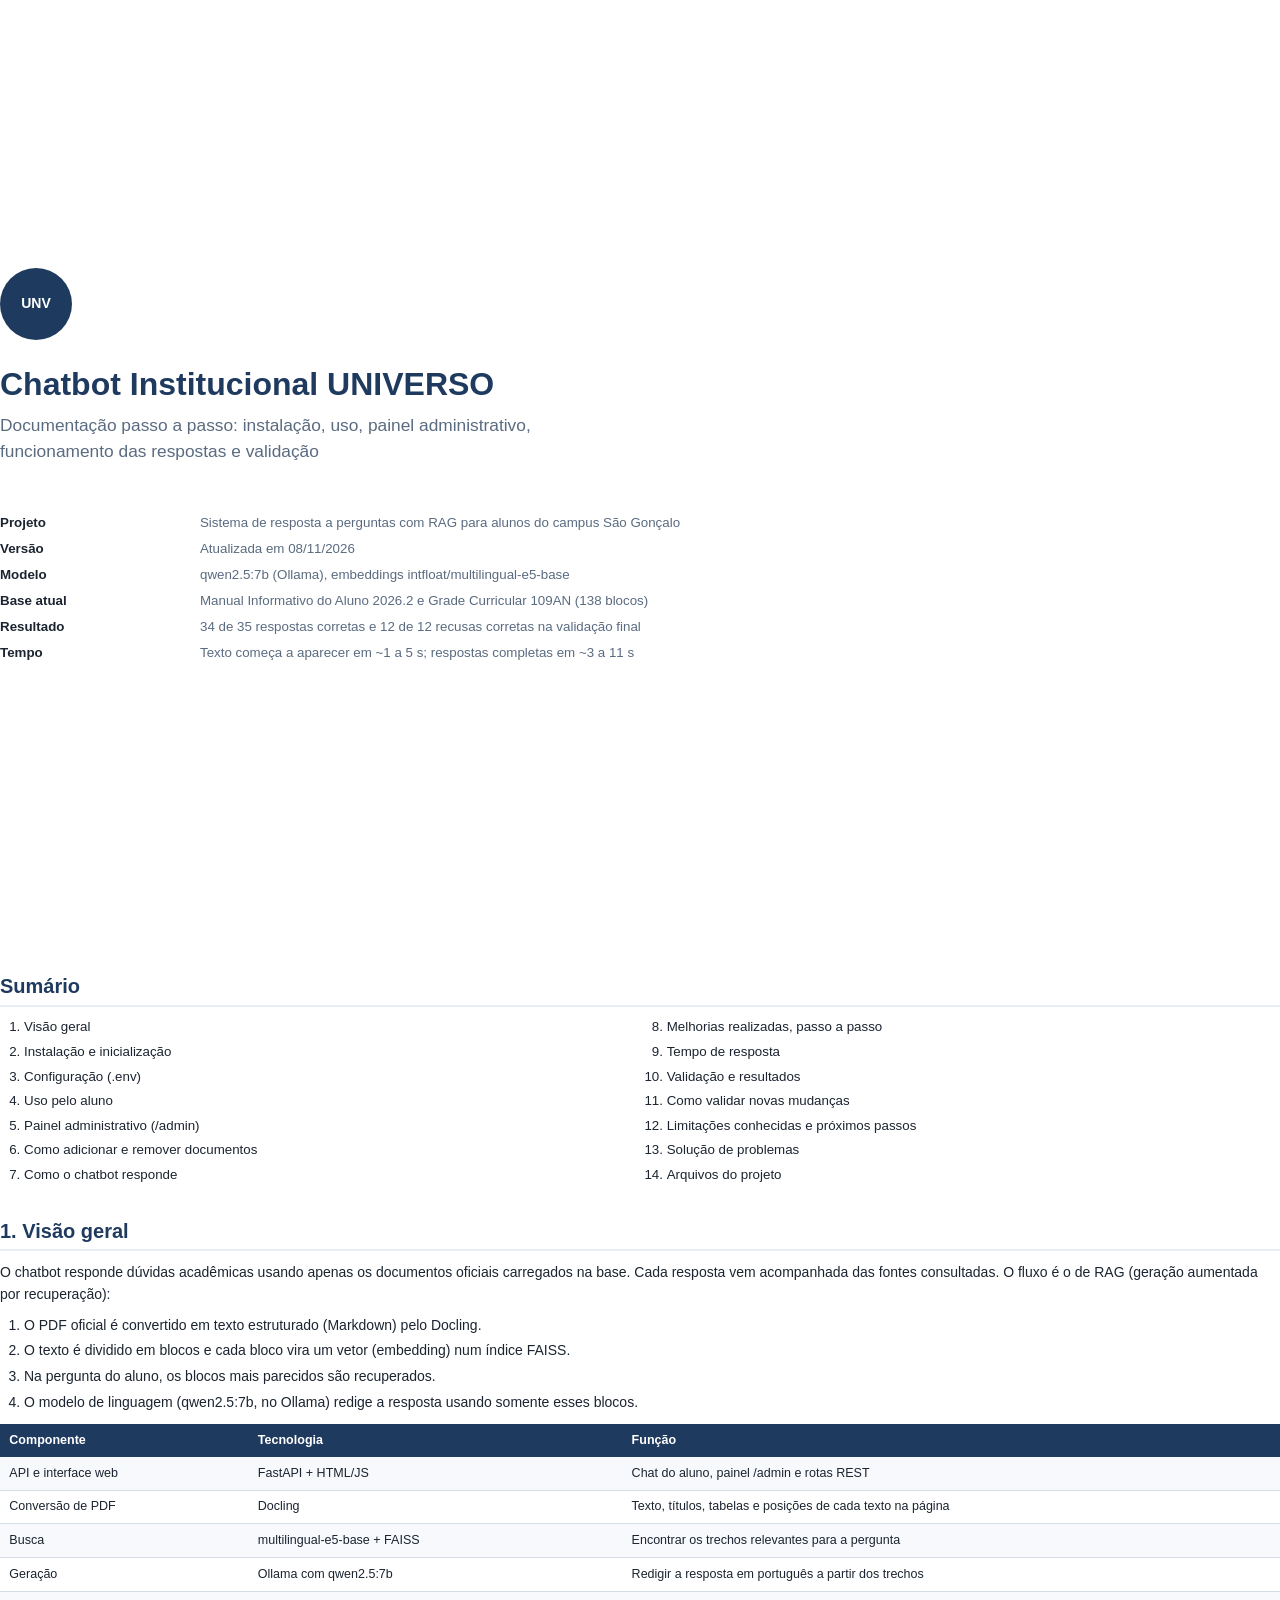
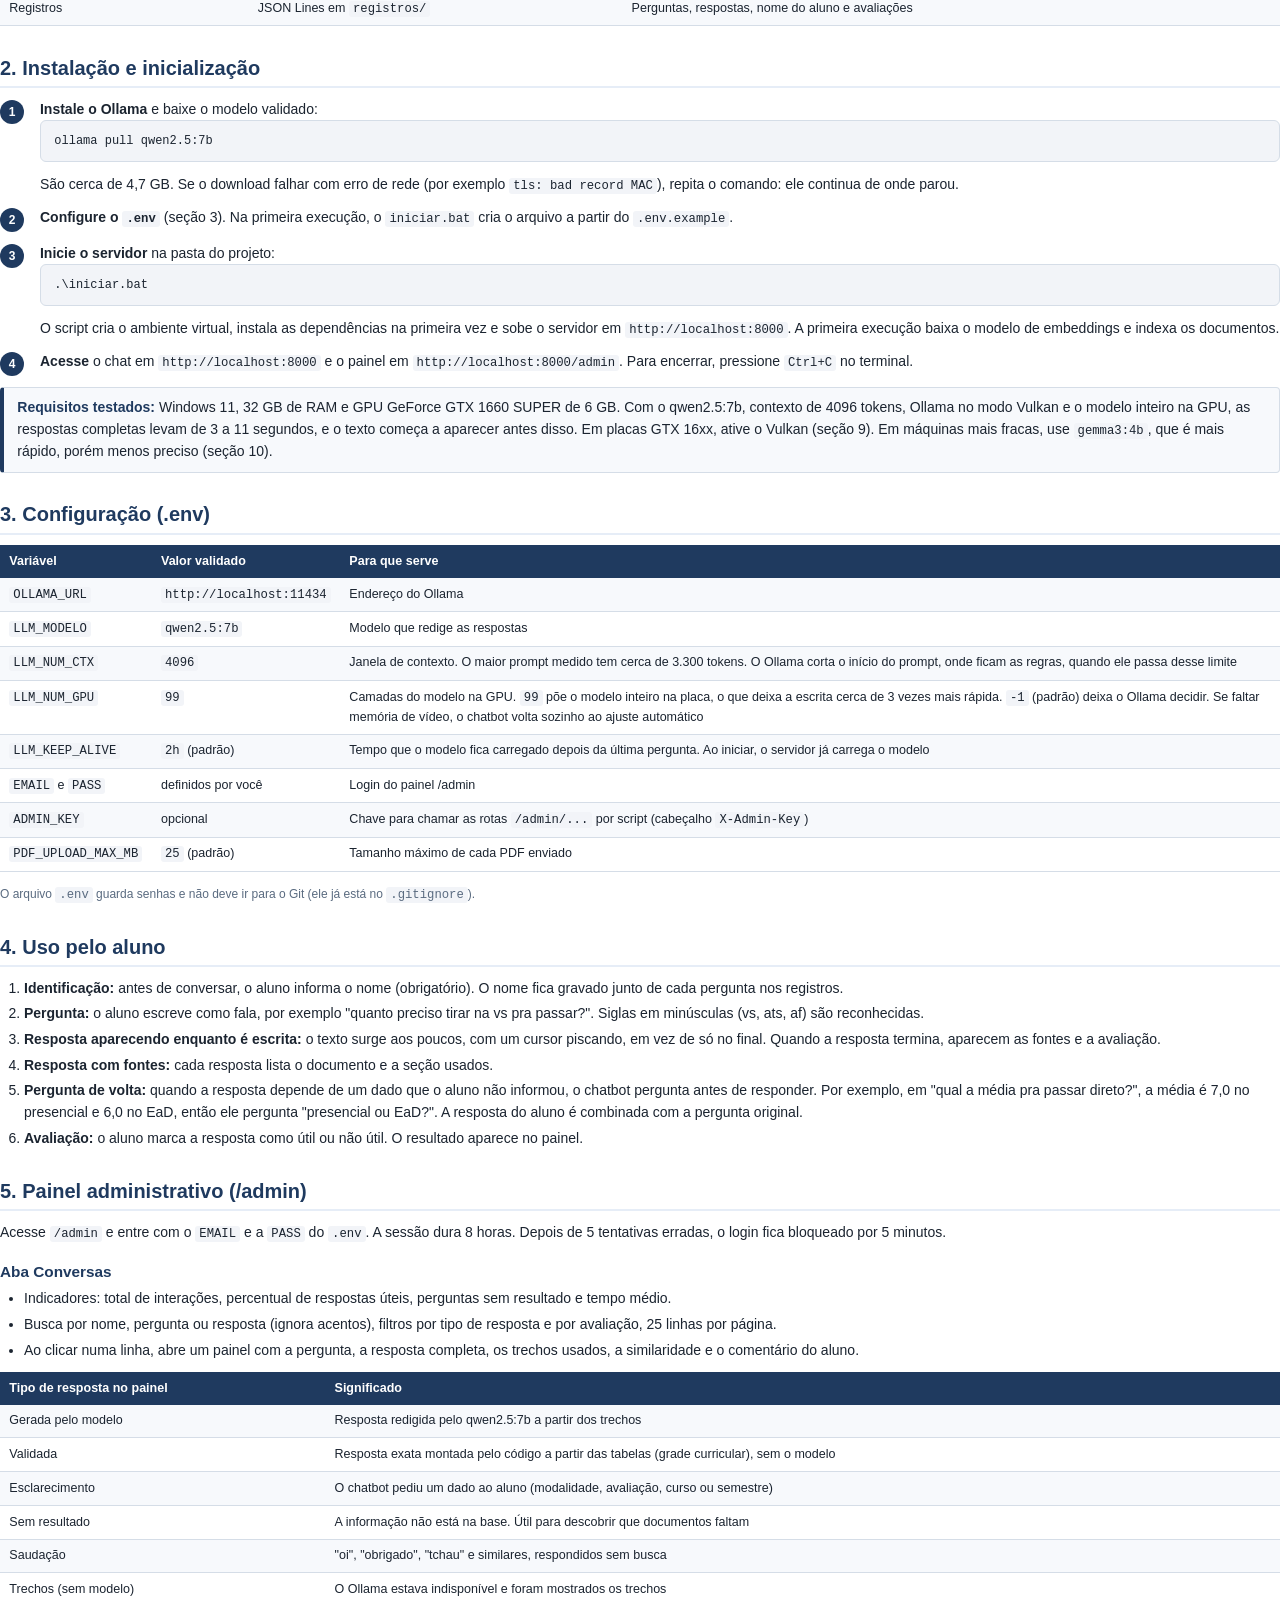
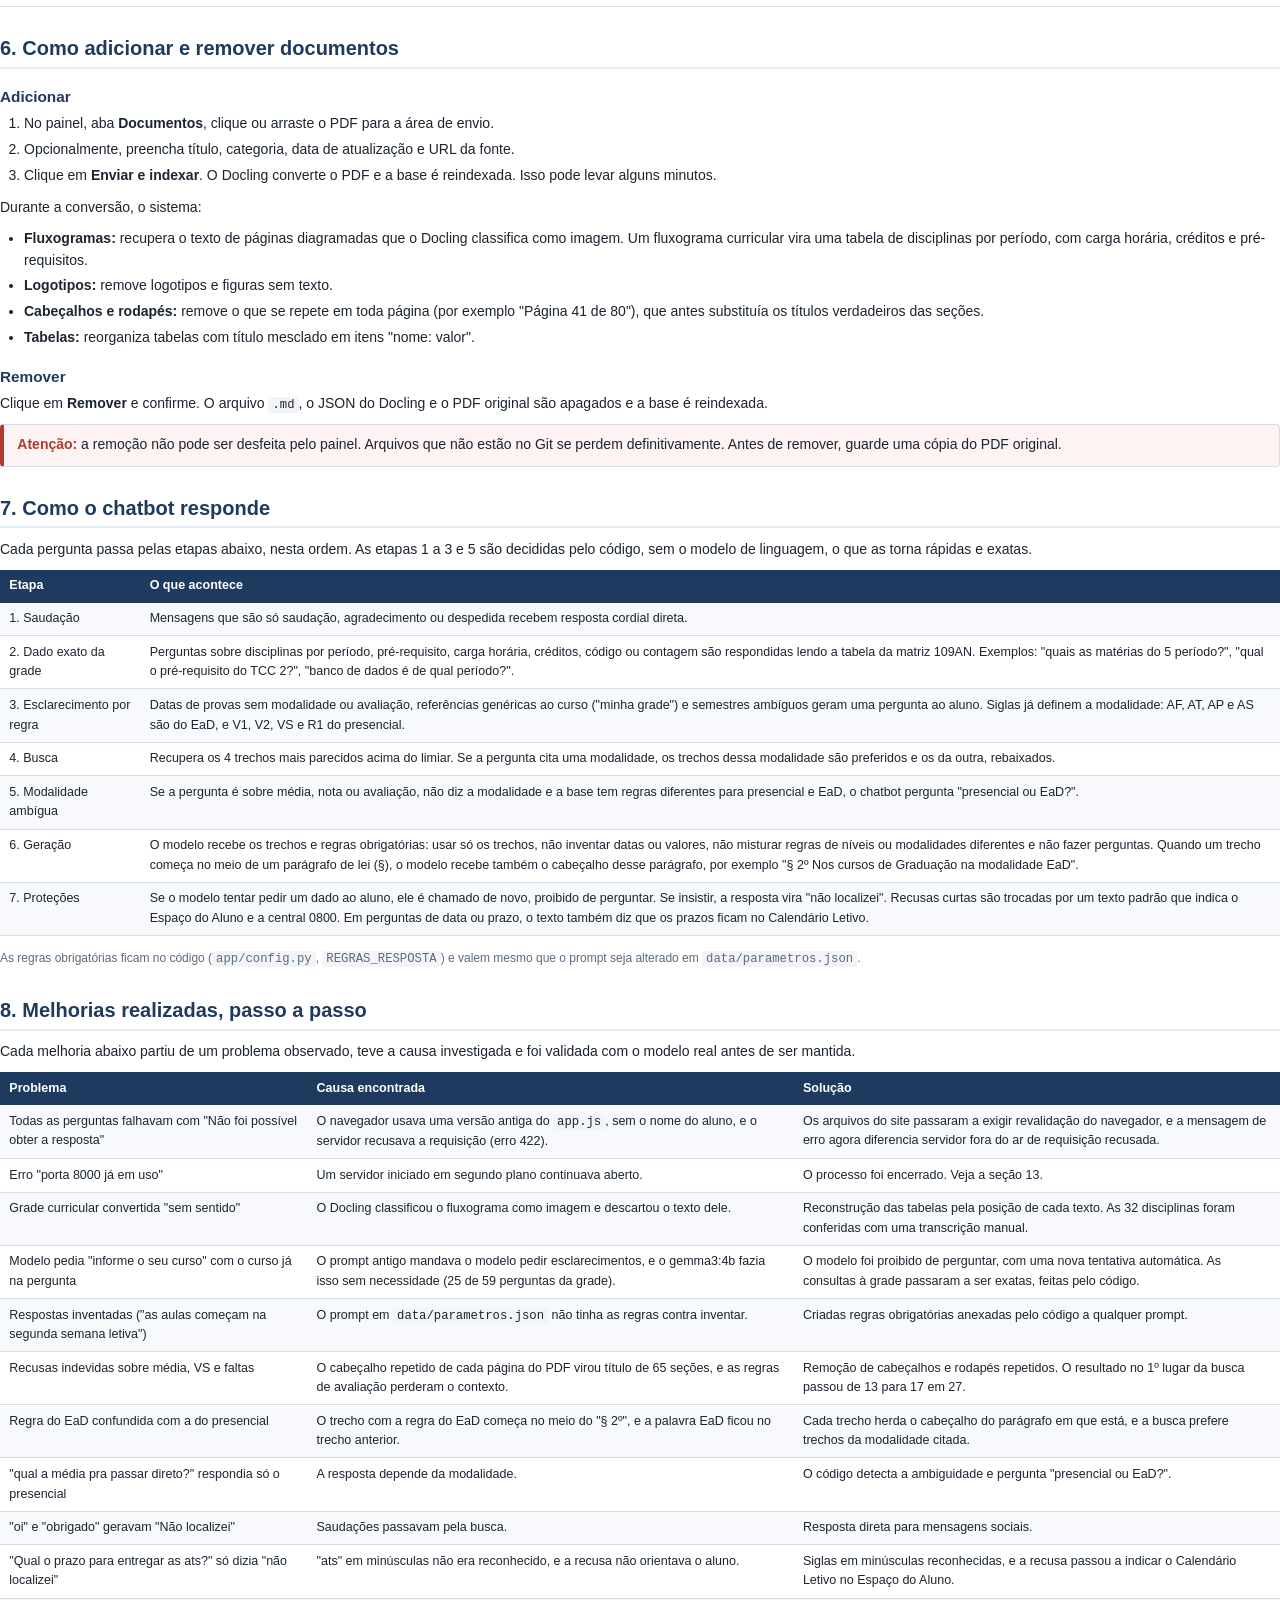
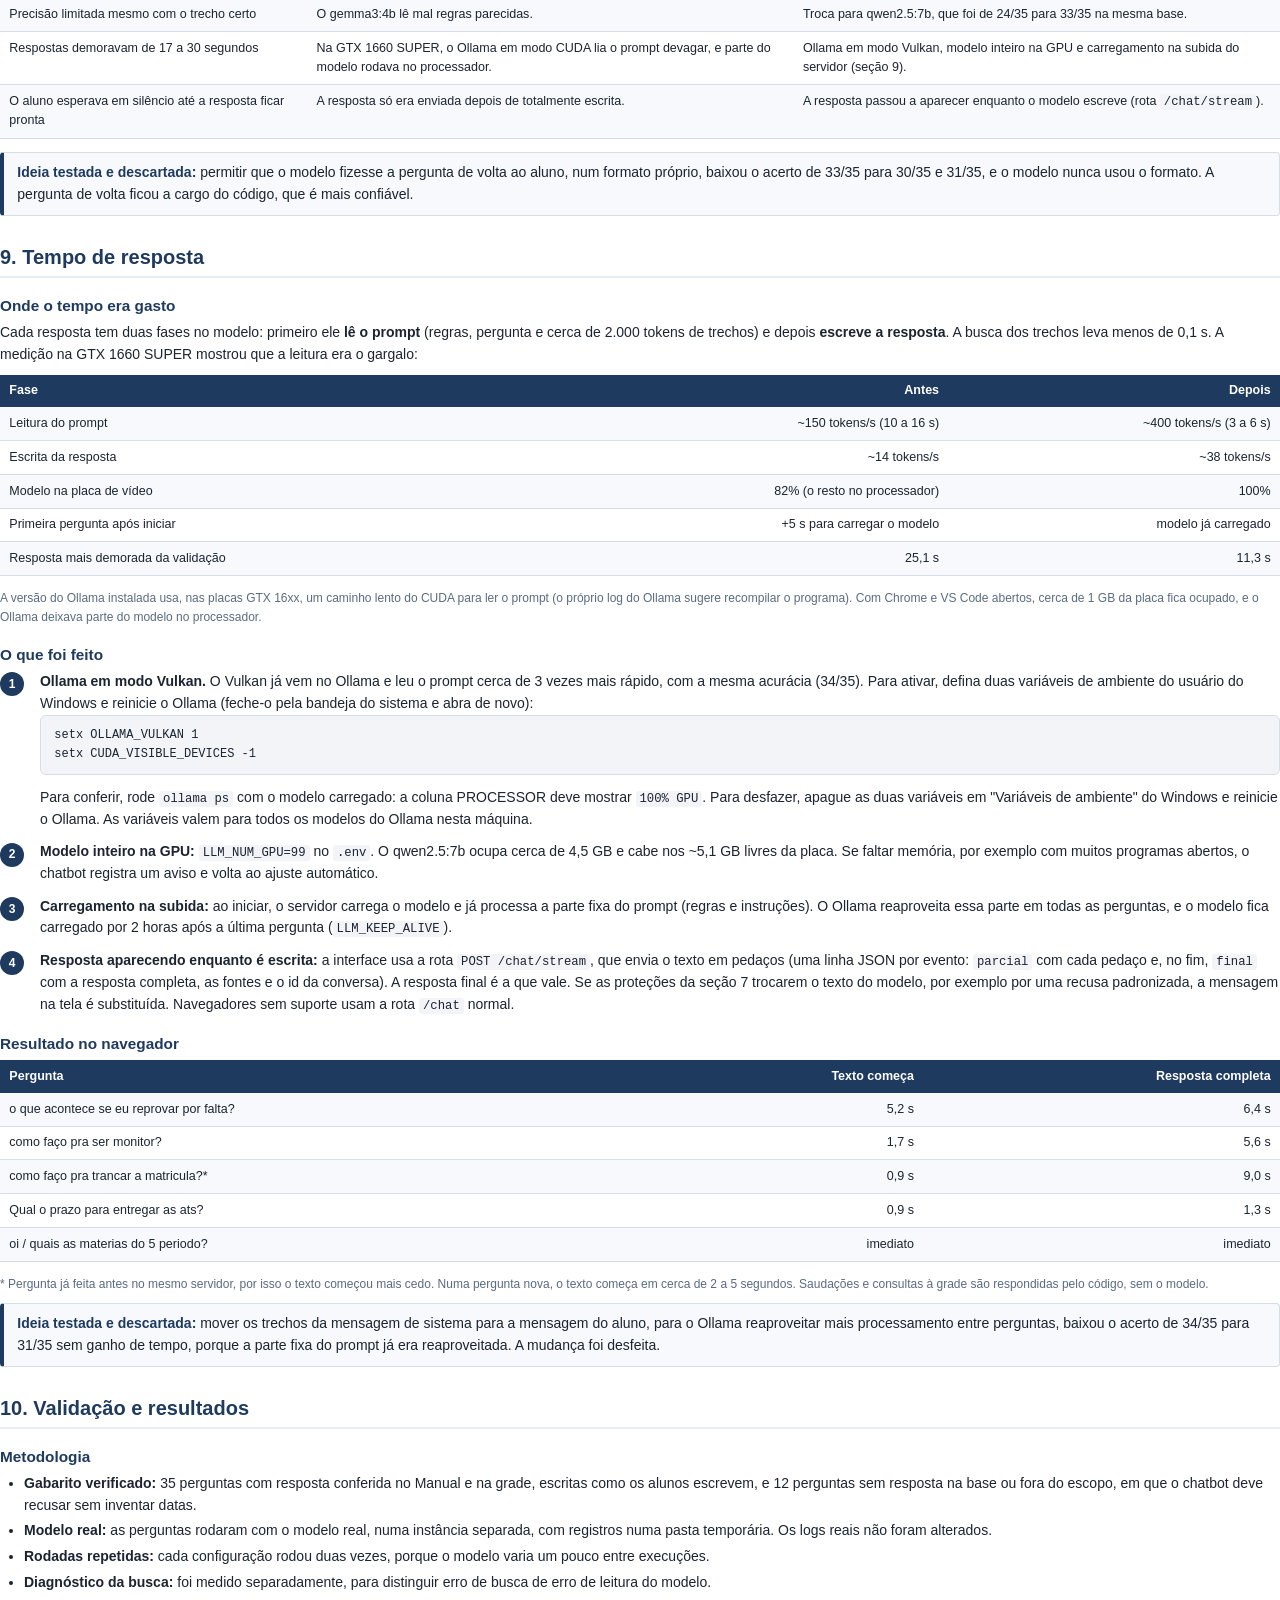
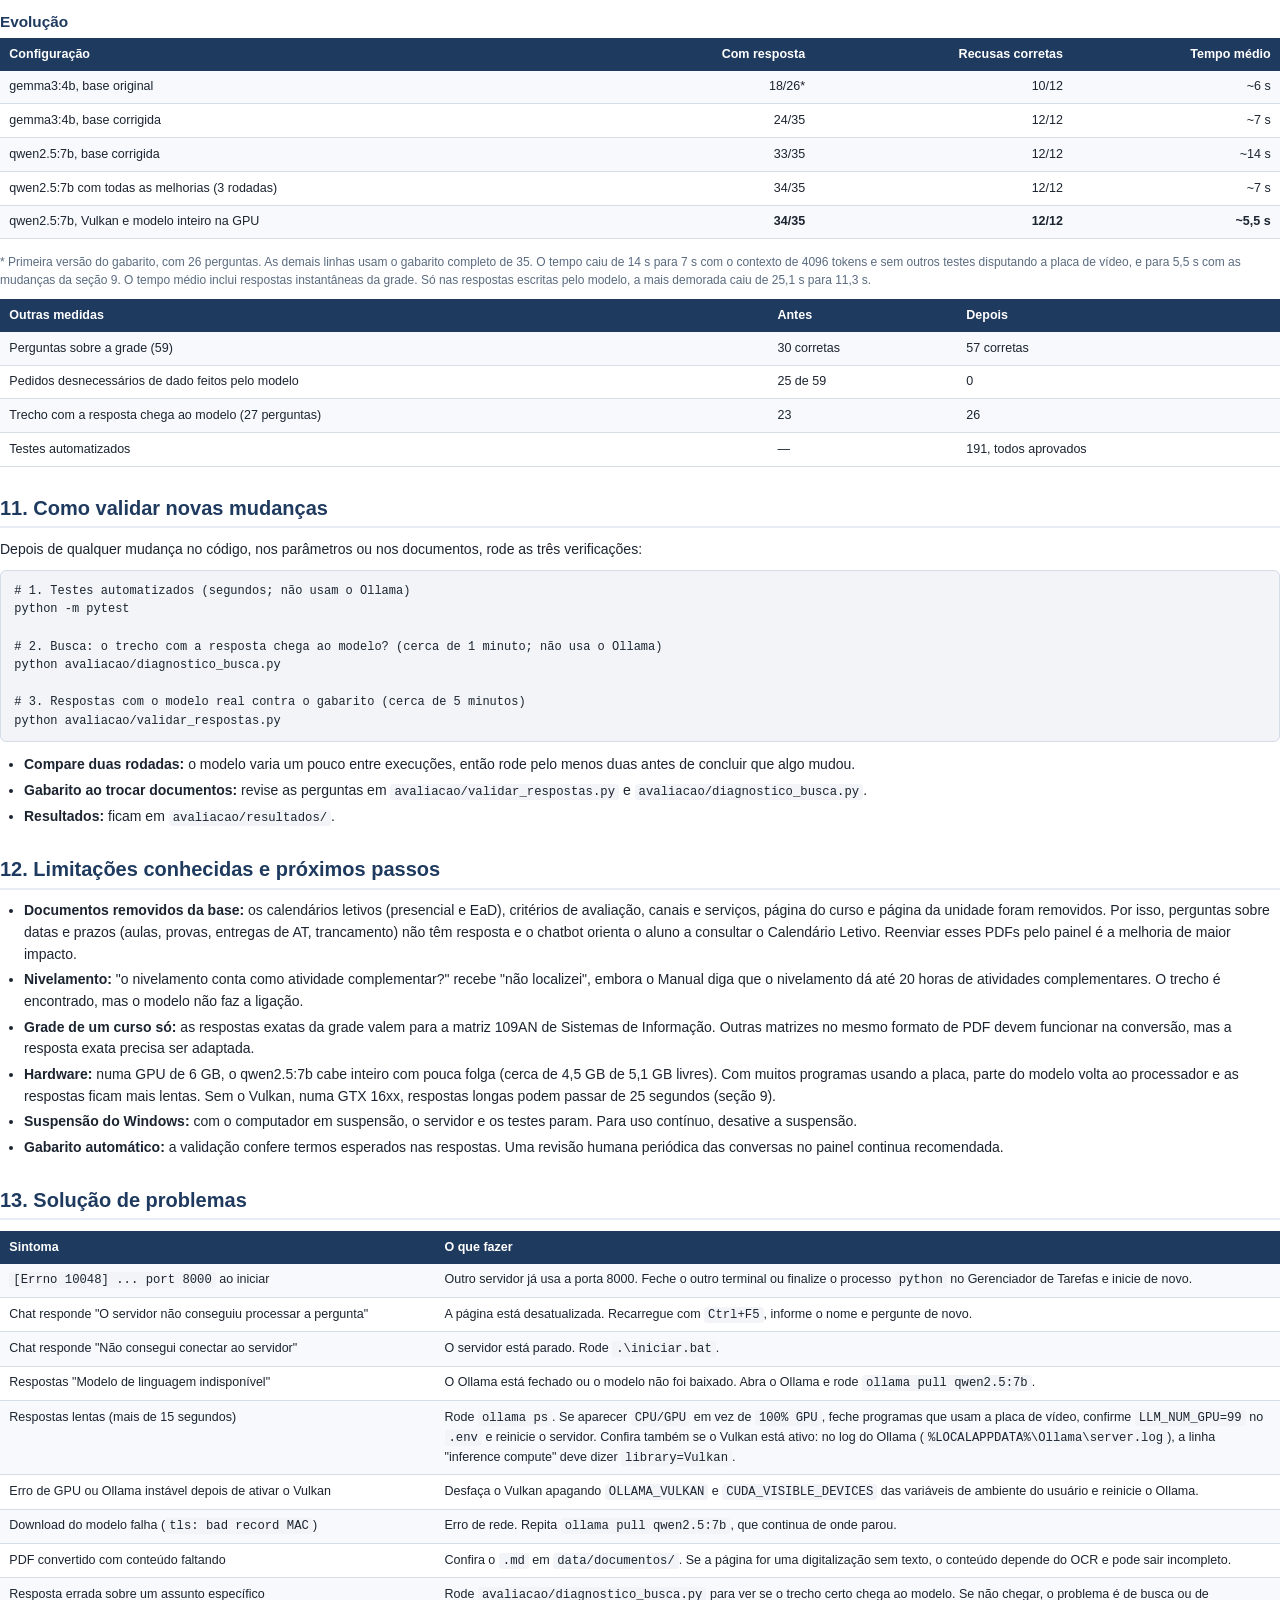
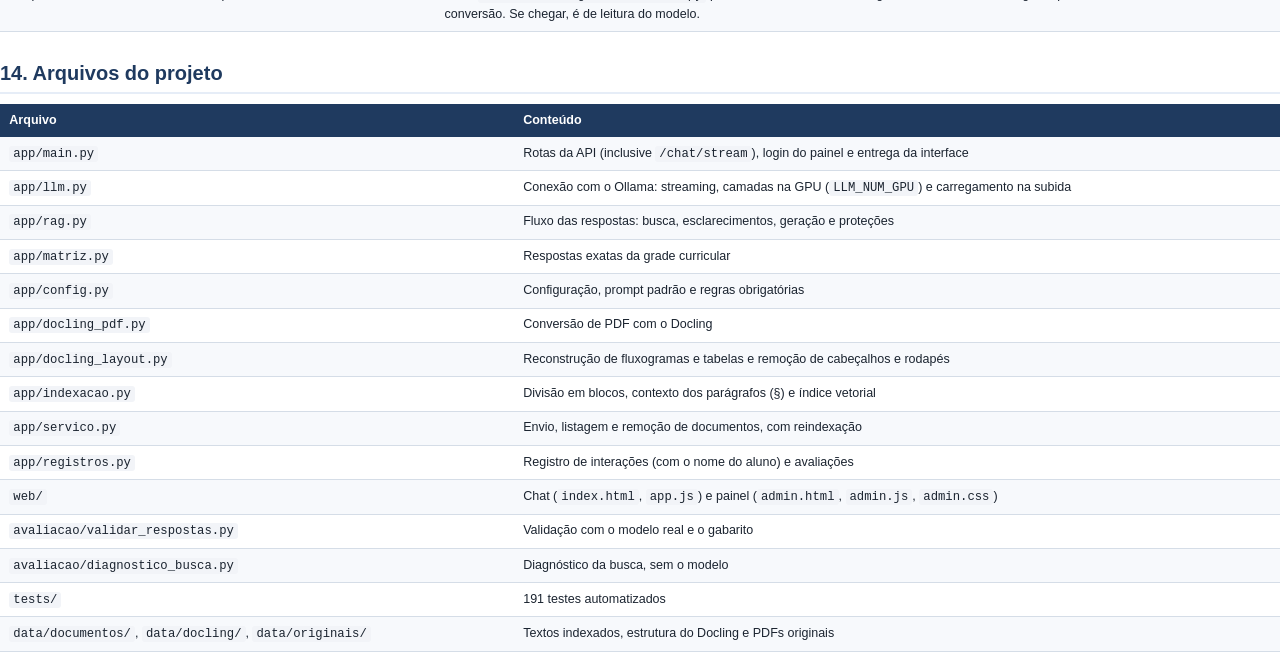
<file: docs/documentacao_chatbot.html>
<!doctype html>
<html lang="pt-BR">
<head>
<meta charset="utf-8">
<title>Chatbot Institucional UNIVERSO – Documentação</title>
<style>
  @page { size: A4; margin: 22mm 18mm 20mm; }
  :root { --azul: #1f3a5f; --azul-claro: #e6edf7; --cinza: #5a6b80; --borda: #d5dde7; --verde: #1f7a4a; --vermelho: #b03a2e; }
  * { box-sizing: border-box; }
  body { font: 10.5pt/1.55 "Segoe UI", Arial, sans-serif; color: #1b2430; margin: 0; }
  h1, h2, h3 { color: var(--azul); line-height: 1.25; }
  h1 { font-size: 24pt; margin: 0 0 6pt; }
  h2 { font-size: 15pt; margin: 22pt 0 8pt; padding-bottom: 4pt; border-bottom: 2px solid var(--azul-claro); page-break-after: avoid; }
  h3 { font-size: 11.5pt; margin: 14pt 0 5pt; page-break-after: avoid; }
  p { margin: 0 0 7pt; }
  ul, ol { margin: 0 0 8pt; padding-left: 18pt; }
  li { margin-bottom: 3pt; }
  code { font-family: Consolas, "Courier New", monospace; font-size: 9.2pt; background: #f2f4f8; padding: 1px 4px; border-radius: 3px; }
  pre { font-family: Consolas, "Courier New", monospace; font-size: 9pt; background: #f2f4f8; border: 1px solid var(--borda); border-radius: 6px; padding: 8pt 10pt; white-space: pre-wrap; page-break-inside: avoid; margin: 0 0 9pt; }
  table { width: 100%; border-collapse: collapse; margin: 4pt 0 10pt; font-size: 9.4pt; page-break-inside: avoid; }
  th { background: var(--azul); color: #fff; text-align: left; font-weight: 600; padding: 5pt 7pt; }
  td { border-bottom: 1px solid var(--borda); padding: 5pt 7pt; vertical-align: top; }
  tr:nth-child(even) td { background: #f7f9fc; }
  .num { text-align: right; white-space: nowrap; }
  .capa { height: 250mm; display: flex; flex-direction: column; justify-content: center; page-break-after: always; }
  .capa .marca { width: 54pt; height: 54pt; border-radius: 50%; background: var(--azul); color: #fff; font-weight: 700; display: flex; align-items: center; justify-content: center; margin-bottom: 18pt; }
  .capa .sub { font-size: 13pt; color: var(--cinza); margin-bottom: 26pt; }
  .capa dl { display: grid; grid-template-columns: 110pt 1fr; gap: 4pt 10pt; font-size: 10pt; color: var(--cinza); }
  .capa dt { font-weight: 600; color: #1b2430; }
  .caixa { border: 1px solid var(--borda); border-left: 4px solid var(--azul); background: #f7f9fc; border-radius: 4px; padding: 7pt 10pt; margin: 0 0 10pt; page-break-inside: avoid; }
  .caixa.alerta { border-left-color: var(--vermelho); background: #fdf3f2; }
  .caixa.ok { border-left-color: var(--verde); background: #f0f8f3; }
  .caixa strong:first-child { color: var(--azul); }
  .caixa.alerta strong:first-child { color: var(--vermelho); }
  .passo { display: grid; grid-template-columns: 22pt 1fr; gap: 0 8pt; margin-bottom: 8pt; page-break-inside: avoid; }
  .passo .n { width: 18pt; height: 18pt; border-radius: 50%; background: var(--azul); color: #fff; font-size: 9pt; font-weight: 700; display: flex; align-items: center; justify-content: center; margin-top: 1pt; }
  .sumario { columns: 2; column-gap: 22pt; font-size: 10pt; }
  .sumario li { break-inside: avoid; }
  .pequeno { font-size: 9pt; color: var(--cinza); }
  .quebra { page-break-before: always; }
</style>
</head>
<body>

<section class="capa">
  <div class="marca">UNV</div>
  <h1>Chatbot Institucional UNIVERSO</h1>
  <div class="sub">Documentação passo a passo: instalação, uso, painel administrativo,<br>funcionamento das respostas e validação</div>
  <dl>
    <dt>Projeto</dt><dd>Sistema de resposta a perguntas com RAG para alunos do campus São Gonçalo</dd>
    <dt>Versão</dt><dd>Atualizada em 08/11/2026</dd>
    <dt>Modelo</dt><dd>qwen2.5:7b (Ollama), embeddings intfloat/multilingual-e5-base</dd>
    <dt>Base atual</dt><dd>Manual Informativo do Aluno 2026.2 e Grade Curricular 109AN (138 blocos)</dd>
    <dt>Resultado</dt><dd>34 de 35 respostas corretas e 12 de 12 recusas corretas na validação final</dd>
    <dt>Tempo</dt><dd>Texto começa a aparecer em ~1 a 5 s; respostas completas em ~3 a 11 s</dd>
  </dl>
</section>

<h2>Sumário</h2>
<ol class="sumario">
  <li>Visão geral</li>
  <li>Instalação e inicialização</li>
  <li>Configuração (.env)</li>
  <li>Uso pelo aluno</li>
  <li>Painel administrativo (/admin)</li>
  <li>Como adicionar e remover documentos</li>
  <li>Como o chatbot responde</li>
  <li>Melhorias realizadas, passo a passo</li>
  <li>Tempo de resposta</li>
  <li>Validação e resultados</li>
  <li>Como validar novas mudanças</li>
  <li>Limitações conhecidas e próximos passos</li>
  <li>Solução de problemas</li>
  <li>Arquivos do projeto</li>
</ol>

<h2>1. Visão geral</h2>
<p>O chatbot responde dúvidas acadêmicas usando apenas os documentos oficiais carregados na base. Cada resposta vem acompanhada das fontes consultadas. O fluxo é o de RAG (geração aumentada por recuperação):</p>
<ol>
  <li>O PDF oficial é convertido em texto estruturado (Markdown) pelo Docling.</li>
  <li>O texto é dividido em blocos e cada bloco vira um vetor (embedding) num índice FAISS.</li>
  <li>Na pergunta do aluno, os blocos mais parecidos são recuperados.</li>
  <li>O modelo de linguagem (qwen2.5:7b, no Ollama) redige a resposta usando somente esses blocos.</li>
</ol>
<table>
  <tr><th>Componente</th><th>Tecnologia</th><th>Função</th></tr>
  <tr><td>API e interface web</td><td>FastAPI + HTML/JS</td><td>Chat do aluno, painel /admin e rotas REST</td></tr>
  <tr><td>Conversão de PDF</td><td>Docling</td><td>Texto, títulos, tabelas e posições de cada texto na página</td></tr>
  <tr><td>Busca</td><td>multilingual-e5-base + FAISS</td><td>Encontrar os trechos relevantes para a pergunta</td></tr>
  <tr><td>Geração</td><td>Ollama com qwen2.5:7b</td><td>Redigir a resposta em português a partir dos trechos</td></tr>
  <tr><td>Registros</td><td>JSON Lines em <code>registros/</code></td><td>Perguntas, respostas, nome do aluno e avaliações</td></tr>
</table>

<h2>2. Instalação e inicialização</h2>
<div class="passo"><div class="n">1</div><div><strong>Instale o Ollama</strong> e baixe o modelo validado:
<pre>ollama pull qwen2.5:7b</pre>
São cerca de 4,7 GB. Se o download falhar com erro de rede (por exemplo <code>tls: bad record MAC</code>), repita o comando: ele continua de onde parou.</div></div>
<div class="passo"><div class="n">2</div><div><strong>Configure o <code>.env</code></strong> (seção 3). Na primeira execução, o <code>iniciar.bat</code> cria o arquivo a partir do <code>.env.example</code>.</div></div>
<div class="passo"><div class="n">3</div><div><strong>Inicie o servidor</strong> na pasta do projeto:
<pre>.\iniciar.bat</pre>
O script cria o ambiente virtual, instala as dependências na primeira vez e sobe o servidor em <code>http://localhost:8000</code>. A primeira execução baixa o modelo de embeddings e indexa os documentos.</div></div>
<div class="passo"><div class="n">4</div><div><strong>Acesse</strong> o chat em <code>http://localhost:8000</code> e o painel em <code>http://localhost:8000/admin</code>. Para encerrar, pressione <code>Ctrl+C</code> no terminal.</div></div>
<div class="caixa"><strong>Requisitos testados:</strong> Windows 11, 32 GB de RAM e GPU GeForce GTX 1660 SUPER de 6 GB. Com o qwen2.5:7b, contexto de 4096 tokens, Ollama no modo Vulkan e o modelo inteiro na GPU, as respostas completas levam de 3 a 11 segundos, e o texto começa a aparecer antes disso. Em placas GTX 16xx, ative o Vulkan (seção 9). Em máquinas mais fracas, use <code>gemma3:4b</code>, que é mais rápido, porém menos preciso (seção 10).</div>

<h2>3. Configuração (.env)</h2>
<table>
  <tr><th>Variável</th><th>Valor validado</th><th>Para que serve</th></tr>
  <tr><td><code>OLLAMA_URL</code></td><td><code>http://localhost:11434</code></td><td>Endereço do Ollama</td></tr>
  <tr><td><code>LLM_MODELO</code></td><td><code>qwen2.5:7b</code></td><td>Modelo que redige as respostas</td></tr>
  <tr><td><code>LLM_NUM_CTX</code></td><td><code>4096</code></td><td>Janela de contexto. O maior prompt medido tem cerca de 3.300 tokens. O Ollama corta o início do prompt, onde ficam as regras, quando ele passa desse limite</td></tr>
  <tr><td><code>LLM_NUM_GPU</code></td><td><code>99</code></td><td>Camadas do modelo na GPU. <code>99</code> põe o modelo inteiro na placa, o que deixa a escrita cerca de 3 vezes mais rápida. <code>-1</code> (padrão) deixa o Ollama decidir. Se faltar memória de vídeo, o chatbot volta sozinho ao ajuste automático</td></tr>
  <tr><td><code>LLM_KEEP_ALIVE</code></td><td><code>2h</code> (padrão)</td><td>Tempo que o modelo fica carregado depois da última pergunta. Ao iniciar, o servidor já carrega o modelo</td></tr>
  <tr><td><code>EMAIL</code> e <code>PASS</code></td><td>definidos por você</td><td>Login do painel /admin</td></tr>
  <tr><td><code>ADMIN_KEY</code></td><td>opcional</td><td>Chave para chamar as rotas <code>/admin/...</code> por script (cabeçalho <code>X-Admin-Key</code>)</td></tr>
  <tr><td><code>PDF_UPLOAD_MAX_MB</code></td><td><code>25</code> (padrão)</td><td>Tamanho máximo de cada PDF enviado</td></tr>
</table>
<p class="pequeno">O arquivo <code>.env</code> guarda senhas e não deve ir para o Git (ele já está no <code>.gitignore</code>).</p>

<h2>4. Uso pelo aluno</h2>
<ol>
  <li><strong>Identificação:</strong> antes de conversar, o aluno informa o nome (obrigatório). O nome fica gravado junto de cada pergunta nos registros.</li>
  <li><strong>Pergunta:</strong> o aluno escreve como fala, por exemplo "quanto preciso tirar na vs pra passar?". Siglas em minúsculas (vs, ats, af) são reconhecidas.</li>
  <li><strong>Resposta aparecendo enquanto é escrita:</strong> o texto surge aos poucos, com um cursor piscando, em vez de só no final. Quando a resposta termina, aparecem as fontes e a avaliação.</li>
  <li><strong>Resposta com fontes:</strong> cada resposta lista o documento e a seção usados.</li>
  <li><strong>Pergunta de volta:</strong> quando a resposta depende de um dado que o aluno não informou, o chatbot pergunta antes de responder. Por exemplo, em "qual a média pra passar direto?", a média é 7,0 no presencial e 6,0 no EaD, então ele pergunta "presencial ou EaD?". A resposta do aluno é combinada com a pergunta original.</li>
  <li><strong>Avaliação:</strong> o aluno marca a resposta como útil ou não útil. O resultado aparece no painel.</li>
</ol>

<h2>5. Painel administrativo (/admin)</h2>
<p>Acesse <code>/admin</code> e entre com o <code>EMAIL</code> e a <code>PASS</code> do <code>.env</code>. A sessão dura 8 horas. Depois de 5 tentativas erradas, o login fica bloqueado por 5 minutos.</p>
<h3>Aba Conversas</h3>
<ul>
  <li>Indicadores: total de interações, percentual de respostas úteis, perguntas sem resultado e tempo médio.</li>
  <li>Busca por nome, pergunta ou resposta (ignora acentos), filtros por tipo de resposta e por avaliação, 25 linhas por página.</li>
  <li>Ao clicar numa linha, abre um painel com a pergunta, a resposta completa, os trechos usados, a similaridade e o comentário do aluno.</li>
</ul>
<table>
  <tr><th>Tipo de resposta no painel</th><th>Significado</th></tr>
  <tr><td>Gerada pelo modelo</td><td>Resposta redigida pelo qwen2.5:7b a partir dos trechos</td></tr>
  <tr><td>Validada</td><td>Resposta exata montada pelo código a partir das tabelas (grade curricular), sem o modelo</td></tr>
  <tr><td>Esclarecimento</td><td>O chatbot pediu um dado ao aluno (modalidade, avaliação, curso ou semestre)</td></tr>
  <tr><td>Sem resultado</td><td>A informação não está na base. Útil para descobrir que documentos faltam</td></tr>
  <tr><td>Saudação</td><td>"oi", "obrigado", "tchau" e similares, respondidos sem busca</td></tr>
  <tr><td>Trechos (sem modelo)</td><td>O Ollama estava indisponível e foram mostrados os trechos</td></tr>
</table>

<h2>6. Como adicionar e remover documentos</h2>
<h3>Adicionar</h3>
<ol>
  <li>No painel, aba <strong>Documentos</strong>, clique ou arraste o PDF para a área de envio.</li>
  <li>Opcionalmente, preencha título, categoria, data de atualização e URL da fonte.</li>
  <li>Clique em <strong>Enviar e indexar</strong>. O Docling converte o PDF e a base é reindexada. Isso pode levar alguns minutos.</li>
</ol>
<p>Durante a conversão, o sistema:</p>
<ul>
  <li><strong>Fluxogramas:</strong> recupera o texto de páginas diagramadas que o Docling classifica como imagem. Um fluxograma curricular vira uma tabela de disciplinas por período, com carga horária, créditos e pré-requisitos.</li>
  <li><strong>Logotipos:</strong> remove logotipos e figuras sem texto.</li>
  <li><strong>Cabeçalhos e rodapés:</strong> remove o que se repete em toda página (por exemplo "Página 41 de 80"), que antes substituía os títulos verdadeiros das seções.</li>
  <li><strong>Tabelas:</strong> reorganiza tabelas com título mesclado em itens "nome: valor".</li>
</ul>
<h3>Remover</h3>
<p>Clique em <strong>Remover</strong> e confirme. O arquivo <code>.md</code>, o JSON do Docling e o PDF original são apagados e a base é reindexada.</p>
<div class="caixa alerta"><strong>Atenção:</strong> a remoção não pode ser desfeita pelo painel. Arquivos que não estão no Git se perdem definitivamente. Antes de remover, guarde uma cópia do PDF original.</div>

<h2 class="quebra">7. Como o chatbot responde</h2>
<p>Cada pergunta passa pelas etapas abaixo, nesta ordem. As etapas 1 a 3 e 5 são decididas pelo código, sem o modelo de linguagem, o que as torna rápidas e exatas.</p>
<table>
  <tr><th>Etapa</th><th>O que acontece</th></tr>
  <tr><td>1. Saudação</td><td>Mensagens que são só saudação, agradecimento ou despedida recebem resposta cordial direta.</td></tr>
  <tr><td>2. Dado exato da grade</td><td>Perguntas sobre disciplinas por período, pré-requisito, carga horária, créditos, código ou contagem são respondidas lendo a tabela da matriz 109AN. Exemplos: "quais as matérias do 5 período?", "qual o pré-requisito do TCC 2?", "banco de dados é de qual período?".</td></tr>
  <tr><td>3. Esclarecimento por regra</td><td>Datas de provas sem modalidade ou avaliação, referências genéricas ao curso ("minha grade") e semestres ambíguos geram uma pergunta ao aluno. Siglas já definem a modalidade: AF, AT, AP e AS são do EaD, e V1, V2, VS e R1 do presencial.</td></tr>
  <tr><td>4. Busca</td><td>Recupera os 4 trechos mais parecidos acima do limiar. Se a pergunta cita uma modalidade, os trechos dessa modalidade são preferidos e os da outra, rebaixados.</td></tr>
  <tr><td>5. Modalidade ambígua</td><td>Se a pergunta é sobre média, nota ou avaliação, não diz a modalidade e a base tem regras diferentes para presencial e EaD, o chatbot pergunta "presencial ou EaD?".</td></tr>
  <tr><td>6. Geração</td><td>O modelo recebe os trechos e regras obrigatórias: usar só os trechos, não inventar datas ou valores, não misturar regras de níveis ou modalidades diferentes e não fazer perguntas. Quando um trecho começa no meio de um parágrafo de lei (§), o modelo recebe também o cabeçalho desse parágrafo, por exemplo "§ 2º Nos cursos de Graduação na modalidade EaD".</td></tr>
  <tr><td>7. Proteções</td><td>Se o modelo tentar pedir um dado ao aluno, ele é chamado de novo, proibido de perguntar. Se insistir, a resposta vira "não localizei". Recusas curtas são trocadas por um texto padrão que indica o Espaço do Aluno e a central 0800. Em perguntas de data ou prazo, o texto também diz que os prazos ficam no Calendário Letivo.</td></tr>
</table>
<p class="pequeno">As regras obrigatórias ficam no código (<code>app/config.py</code>, <code>REGRAS_RESPOSTA</code>) e valem mesmo que o prompt seja alterado em <code>data/parametros.json</code>.</p>

<h2>8. Melhorias realizadas, passo a passo</h2>
<p>Cada melhoria abaixo partiu de um problema observado, teve a causa investigada e foi validada com o modelo real antes de ser mantida.</p>
<table>
  <tr><th style="width:24%">Problema</th><th style="width:38%">Causa encontrada</th><th>Solução</th></tr>
  <tr><td>Todas as perguntas falhavam com "Não foi possível obter a resposta"</td><td>O navegador usava uma versão antiga do <code>app.js</code>, sem o nome do aluno, e o servidor recusava a requisição (erro 422).</td><td>Os arquivos do site passaram a exigir revalidação do navegador, e a mensagem de erro agora diferencia servidor fora do ar de requisição recusada.</td></tr>
  <tr><td>Erro "porta 8000 já em uso"</td><td>Um servidor iniciado em segundo plano continuava aberto.</td><td>O processo foi encerrado. Veja a seção 13.</td></tr>
  <tr><td>Grade curricular convertida "sem sentido"</td><td>O Docling classificou o fluxograma como imagem e descartou o texto dele.</td><td>Reconstrução das tabelas pela posição de cada texto. As 32 disciplinas foram conferidas com uma transcrição manual.</td></tr>
  <tr><td>Modelo pedia "informe o seu curso" com o curso já na pergunta</td><td>O prompt antigo mandava o modelo pedir esclarecimentos, e o gemma3:4b fazia isso sem necessidade (25 de 59 perguntas da grade).</td><td>O modelo foi proibido de perguntar, com uma nova tentativa automática. As consultas à grade passaram a ser exatas, feitas pelo código.</td></tr>
  <tr><td>Respostas inventadas ("as aulas começam na segunda semana letiva")</td><td>O prompt em <code>data/parametros.json</code> não tinha as regras contra inventar.</td><td>Criadas regras obrigatórias anexadas pelo código a qualquer prompt.</td></tr>
  <tr><td>Recusas indevidas sobre média, VS e faltas</td><td>O cabeçalho repetido de cada página do PDF virou título de 65 seções, e as regras de avaliação perderam o contexto.</td><td>Remoção de cabeçalhos e rodapés repetidos. O resultado no 1º lugar da busca passou de 13 para 17 em 27.</td></tr>
  <tr><td>Regra do EaD confundida com a do presencial</td><td>O trecho com a regra do EaD começa no meio do "§ 2º", e a palavra EaD ficou no trecho anterior.</td><td>Cada trecho herda o cabeçalho do parágrafo em que está, e a busca prefere trechos da modalidade citada.</td></tr>
  <tr><td>"qual a média pra passar direto?" respondia só o presencial</td><td>A resposta depende da modalidade.</td><td>O código detecta a ambiguidade e pergunta "presencial ou EaD?".</td></tr>
  <tr><td>"oi" e "obrigado" geravam "Não localizei"</td><td>Saudações passavam pela busca.</td><td>Resposta direta para mensagens sociais.</td></tr>
  <tr><td>"Qual o prazo para entregar as ats?" só dizia "não localizei"</td><td>"ats" em minúsculas não era reconhecido, e a recusa não orientava o aluno.</td><td>Siglas em minúsculas reconhecidas, e a recusa passou a indicar o Calendário Letivo no Espaço do Aluno.</td></tr>
  <tr><td>Precisão limitada mesmo com o trecho certo</td><td>O gemma3:4b lê mal regras parecidas.</td><td>Troca para qwen2.5:7b, que foi de 24/35 para 33/35 na mesma base.</td></tr>
  <tr><td>Respostas demoravam de 17 a 30 segundos</td><td>Na GTX 1660 SUPER, o Ollama em modo CUDA lia o prompt devagar, e parte do modelo rodava no processador.</td><td>Ollama em modo Vulkan, modelo inteiro na GPU e carregamento na subida do servidor (seção 9).</td></tr>
  <tr><td>O aluno esperava em silêncio até a resposta ficar pronta</td><td>A resposta só era enviada depois de totalmente escrita.</td><td>A resposta passou a aparecer enquanto o modelo escreve (rota <code>/chat/stream</code>).</td></tr>
</table>
<div class="caixa"><strong>Ideia testada e descartada:</strong> permitir que o modelo fizesse a pergunta de volta ao aluno, num formato próprio, baixou o acerto de 33/35 para 30/35 e 31/35, e o modelo nunca usou o formato. A pergunta de volta ficou a cargo do código, que é mais confiável.</div>

<h2>9. Tempo de resposta</h2>
<h3>Onde o tempo era gasto</h3>
<p>Cada resposta tem duas fases no modelo: primeiro ele <strong>lê o prompt</strong> (regras, pergunta e cerca de 2.000 tokens de trechos) e depois <strong>escreve a resposta</strong>. A busca dos trechos leva menos de 0,1 s. A medição na GTX 1660 SUPER mostrou que a leitura era o gargalo:</p>
<table>
  <tr><th>Fase</th><th class="num">Antes</th><th class="num">Depois</th></tr>
  <tr><td>Leitura do prompt</td><td class="num">~150 tokens/s (10 a 16 s)</td><td class="num">~400 tokens/s (3 a 6 s)</td></tr>
  <tr><td>Escrita da resposta</td><td class="num">~14 tokens/s</td><td class="num">~38 tokens/s</td></tr>
  <tr><td>Modelo na placa de vídeo</td><td class="num">82% (o resto no processador)</td><td class="num">100%</td></tr>
  <tr><td>Primeira pergunta após iniciar</td><td class="num">+5 s para carregar o modelo</td><td class="num">modelo já carregado</td></tr>
  <tr><td>Resposta mais demorada da validação</td><td class="num">25,1 s</td><td class="num">11,3 s</td></tr>
</table>
<p class="pequeno">A versão do Ollama instalada usa, nas placas GTX 16xx, um caminho lento do CUDA para ler o prompt (o próprio log do Ollama sugere recompilar o programa). Com Chrome e VS Code abertos, cerca de 1 GB da placa fica ocupado, e o Ollama deixava parte do modelo no processador.</p>

<h3>O que foi feito</h3>
<div class="passo"><div class="n">1</div><div><strong>Ollama em modo Vulkan.</strong> O Vulkan já vem no Ollama e leu o prompt cerca de 3 vezes mais rápido, com a mesma acurácia (34/35). Para ativar, defina duas variáveis de ambiente do usuário do Windows e reinicie o Ollama (feche-o pela bandeja do sistema e abra de novo):
<pre>setx OLLAMA_VULKAN 1
setx CUDA_VISIBLE_DEVICES -1</pre>
Para conferir, rode <code>ollama ps</code> com o modelo carregado: a coluna PROCESSOR deve mostrar <code>100% GPU</code>. Para desfazer, apague as duas variáveis em "Variáveis de ambiente" do Windows e reinicie o Ollama. As variáveis valem para todos os modelos do Ollama nesta máquina.</div></div>
<div class="passo"><div class="n">2</div><div><strong>Modelo inteiro na GPU:</strong> <code>LLM_NUM_GPU=99</code> no <code>.env</code>. O qwen2.5:7b ocupa cerca de 4,5 GB e cabe nos ~5,1 GB livres da placa. Se faltar memória, por exemplo com muitos programas abertos, o chatbot registra um aviso e volta ao ajuste automático.</div></div>
<div class="passo"><div class="n">3</div><div><strong>Carregamento na subida:</strong> ao iniciar, o servidor carrega o modelo e já processa a parte fixa do prompt (regras e instruções). O Ollama reaproveita essa parte em todas as perguntas, e o modelo fica carregado por 2 horas após a última pergunta (<code>LLM_KEEP_ALIVE</code>).</div></div>
<div class="passo"><div class="n">4</div><div><strong>Resposta aparecendo enquanto é escrita:</strong> a interface usa a rota <code>POST /chat/stream</code>, que envia o texto em pedaços (uma linha JSON por evento: <code>parcial</code> com cada pedaço e, no fim, <code>final</code> com a resposta completa, as fontes e o id da conversa). A resposta final é a que vale. Se as proteções da seção 7 trocarem o texto do modelo, por exemplo por uma recusa padronizada, a mensagem na tela é substituída. Navegadores sem suporte usam a rota <code>/chat</code> normal.</div></div>

<h3>Resultado no navegador</h3>
<table>
  <tr><th>Pergunta</th><th class="num">Texto começa</th><th class="num">Resposta completa</th></tr>
  <tr><td>o que acontece se eu reprovar por falta?</td><td class="num">5,2 s</td><td class="num">6,4 s</td></tr>
  <tr><td>como faço pra ser monitor?</td><td class="num">1,7 s</td><td class="num">5,6 s</td></tr>
  <tr><td>como faço pra trancar a matricula?*</td><td class="num">0,9 s</td><td class="num">9,0 s</td></tr>
  <tr><td>Qual o prazo para entregar as ats?</td><td class="num">0,9 s</td><td class="num">1,3 s</td></tr>
  <tr><td>oi / quais as materias do 5 periodo?</td><td class="num">imediato</td><td class="num">imediato</td></tr>
</table>
<p class="pequeno">* Pergunta já feita antes no mesmo servidor, por isso o texto começou mais cedo. Numa pergunta nova, o texto começa em cerca de 2 a 5 segundos. Saudações e consultas à grade são respondidas pelo código, sem o modelo.</p>
<div class="caixa"><strong>Ideia testada e descartada:</strong> mover os trechos da mensagem de sistema para a mensagem do aluno, para o Ollama reaproveitar mais processamento entre perguntas, baixou o acerto de 34/35 para 31/35 sem ganho de tempo, porque a parte fixa do prompt já era reaproveitada. A mudança foi desfeita.</div>

<h2>10. Validação e resultados</h2>
<h3>Metodologia</h3>
<ul>
  <li><strong>Gabarito verificado:</strong> 35 perguntas com resposta conferida no Manual e na grade, escritas como os alunos escrevem, e 12 perguntas sem resposta na base ou fora do escopo, em que o chatbot deve recusar sem inventar datas.</li>
  <li><strong>Modelo real:</strong> as perguntas rodaram com o modelo real, numa instância separada, com registros numa pasta temporária. Os logs reais não foram alterados.</li>
  <li><strong>Rodadas repetidas:</strong> cada configuração rodou duas vezes, porque o modelo varia um pouco entre execuções.</li>
  <li><strong>Diagnóstico da busca:</strong> foi medido separadamente, para distinguir erro de busca de erro de leitura do modelo.</li>
</ul>
<h3>Evolução</h3>
<table>
  <tr><th>Configuração</th><th class="num">Com resposta</th><th class="num">Recusas corretas</th><th class="num">Tempo médio</th></tr>
  <tr><td>gemma3:4b, base original</td><td class="num">18/26*</td><td class="num">10/12</td><td class="num">~6 s</td></tr>
  <tr><td>gemma3:4b, base corrigida</td><td class="num">24/35</td><td class="num">12/12</td><td class="num">~7 s</td></tr>
  <tr><td>qwen2.5:7b, base corrigida</td><td class="num">33/35</td><td class="num">12/12</td><td class="num">~14 s</td></tr>
  <tr><td>qwen2.5:7b com todas as melhorias (3 rodadas)</td><td class="num">34/35</td><td class="num">12/12</td><td class="num">~7 s</td></tr>
  <tr><td>qwen2.5:7b, Vulkan e modelo inteiro na GPU</td><td class="num"><strong>34/35</strong></td><td class="num"><strong>12/12</strong></td><td class="num"><strong>~5,5 s</strong></td></tr>
</table>
<p class="pequeno">* Primeira versão do gabarito, com 26 perguntas. As demais linhas usam o gabarito completo de 35. O tempo caiu de 14 s para 7 s com o contexto de 4096 tokens e sem outros testes disputando a placa de vídeo, e para 5,5 s com as mudanças da seção 9. O tempo médio inclui respostas instantâneas da grade. Só nas respostas escritas pelo modelo, a mais demorada caiu de 25,1 s para 11,3 s.</p>
<table>
  <tr><th>Outras medidas</th><th>Antes</th><th>Depois</th></tr>
  <tr><td>Perguntas sobre a grade (59)</td><td>30 corretas</td><td>57 corretas</td></tr>
  <tr><td>Pedidos desnecessários de dado feitos pelo modelo</td><td>25 de 59</td><td>0</td></tr>
  <tr><td>Trecho com a resposta chega ao modelo (27 perguntas)</td><td>23</td><td>26</td></tr>
  <tr><td>Testes automatizados</td><td>—</td><td>191, todos aprovados</td></tr>
</table>

<h2>11. Como validar novas mudanças</h2>
<p>Depois de qualquer mudança no código, nos parâmetros ou nos documentos, rode as três verificações:</p>
<pre># 1. Testes automatizados (segundos; não usam o Ollama)
python -m pytest

# 2. Busca: o trecho com a resposta chega ao modelo? (cerca de 1 minuto; não usa o Ollama)
python avaliacao/diagnostico_busca.py

# 3. Respostas com o modelo real contra o gabarito (cerca de 5 minutos)
python avaliacao/validar_respostas.py</pre>
<ul>
  <li><strong>Compare duas rodadas:</strong> o modelo varia um pouco entre execuções, então rode pelo menos duas antes de concluir que algo mudou.</li>
  <li><strong>Gabarito ao trocar documentos:</strong> revise as perguntas em <code>avaliacao/validar_respostas.py</code> e <code>avaliacao/diagnostico_busca.py</code>.</li>
  <li><strong>Resultados:</strong> ficam em <code>avaliacao/resultados/</code>.</li>
</ul>

<h2>12. Limitações conhecidas e próximos passos</h2>
<ul>
  <li><strong>Documentos removidos da base:</strong> os calendários letivos (presencial e EaD), critérios de avaliação, canais e serviços, página do curso e página da unidade foram removidos. Por isso, perguntas sobre datas e prazos (aulas, provas, entregas de AT, trancamento) não têm resposta e o chatbot orienta o aluno a consultar o Calendário Letivo. Reenviar esses PDFs pelo painel é a melhoria de maior impacto.</li>
  <li><strong>Nivelamento:</strong> "o nivelamento conta como atividade complementar?" recebe "não localizei", embora o Manual diga que o nivelamento dá até 20 horas de atividades complementares. O trecho é encontrado, mas o modelo não faz a ligação.</li>
  <li><strong>Grade de um curso só:</strong> as respostas exatas da grade valem para a matriz 109AN de Sistemas de Informação. Outras matrizes no mesmo formato de PDF devem funcionar na conversão, mas a resposta exata precisa ser adaptada.</li>
  <li><strong>Hardware:</strong> numa GPU de 6 GB, o qwen2.5:7b cabe inteiro com pouca folga (cerca de 4,5 GB de 5,1 GB livres). Com muitos programas usando a placa, parte do modelo volta ao processador e as respostas ficam mais lentas. Sem o Vulkan, numa GTX 16xx, respostas longas podem passar de 25 segundos (seção 9).</li>
  <li><strong>Suspensão do Windows:</strong> com o computador em suspensão, o servidor e os testes param. Para uso contínuo, desative a suspensão.</li>
  <li><strong>Gabarito automático:</strong> a validação confere termos esperados nas respostas. Uma revisão humana periódica das conversas no painel continua recomendada.</li>
</ul>

<h2>13. Solução de problemas</h2>
<table>
  <tr><th style="width:34%">Sintoma</th><th>O que fazer</th></tr>
  <tr><td><code>[Errno 10048] ... port 8000</code> ao iniciar</td><td>Outro servidor já usa a porta 8000. Feche o outro terminal ou finalize o processo <code>python</code> no Gerenciador de Tarefas e inicie de novo.</td></tr>
  <tr><td>Chat responde "O servidor não conseguiu processar a pergunta"</td><td>A página está desatualizada. Recarregue com <code>Ctrl+F5</code>, informe o nome e pergunte de novo.</td></tr>
  <tr><td>Chat responde "Não consegui conectar ao servidor"</td><td>O servidor está parado. Rode <code>.\iniciar.bat</code>.</td></tr>
  <tr><td>Respostas "Modelo de linguagem indisponível"</td><td>O Ollama está fechado ou o modelo não foi baixado. Abra o Ollama e rode <code>ollama pull qwen2.5:7b</code>.</td></tr>
  <tr><td>Respostas lentas (mais de 15 segundos)</td><td>Rode <code>ollama ps</code>. Se aparecer <code>CPU/GPU</code> em vez de <code>100% GPU</code>, feche programas que usam a placa de vídeo, confirme <code>LLM_NUM_GPU=99</code> no <code>.env</code> e reinicie o servidor. Confira também se o Vulkan está ativo: no log do Ollama (<code>%LOCALAPPDATA%\Ollama\server.log</code>), a linha "inference compute" deve dizer <code>library=Vulkan</code>.</td></tr>
  <tr><td>Erro de GPU ou Ollama instável depois de ativar o Vulkan</td><td>Desfaça o Vulkan apagando <code>OLLAMA_VULKAN</code> e <code>CUDA_VISIBLE_DEVICES</code> das variáveis de ambiente do usuário e reinicie o Ollama.</td></tr>
  <tr><td>Download do modelo falha (<code>tls: bad record MAC</code>)</td><td>Erro de rede. Repita <code>ollama pull qwen2.5:7b</code>, que continua de onde parou.</td></tr>
  <tr><td>PDF convertido com conteúdo faltando</td><td>Confira o <code>.md</code> em <code>data/documentos/</code>. Se a página for uma digitalização sem texto, o conteúdo depende do OCR e pode sair incompleto.</td></tr>
  <tr><td>Resposta errada sobre um assunto específico</td><td>Rode <code>avaliacao/diagnostico_busca.py</code> para ver se o trecho certo chega ao modelo. Se não chegar, o problema é de busca ou de conversão. Se chegar, é de leitura do modelo.</td></tr>
</table>

<h2>14. Arquivos do projeto</h2>
<table>
  <tr><th>Arquivo</th><th>Conteúdo</th></tr>
  <tr><td><code>app/main.py</code></td><td>Rotas da API (inclusive <code>/chat/stream</code>), login do painel e entrega da interface</td></tr>
  <tr><td><code>app/llm.py</code></td><td>Conexão com o Ollama: streaming, camadas na GPU (<code>LLM_NUM_GPU</code>) e carregamento na subida</td></tr>
  <tr><td><code>app/rag.py</code></td><td>Fluxo das respostas: busca, esclarecimentos, geração e proteções</td></tr>
  <tr><td><code>app/matriz.py</code></td><td>Respostas exatas da grade curricular</td></tr>
  <tr><td><code>app/config.py</code></td><td>Configuração, prompt padrão e regras obrigatórias</td></tr>
  <tr><td><code>app/docling_pdf.py</code></td><td>Conversão de PDF com o Docling</td></tr>
  <tr><td><code>app/docling_layout.py</code></td><td>Reconstrução de fluxogramas e tabelas e remoção de cabeçalhos e rodapés</td></tr>
  <tr><td><code>app/indexacao.py</code></td><td>Divisão em blocos, contexto dos parágrafos (§) e índice vetorial</td></tr>
  <tr><td><code>app/servico.py</code></td><td>Envio, listagem e remoção de documentos, com reindexação</td></tr>
  <tr><td><code>app/registros.py</code></td><td>Registro de interações (com o nome do aluno) e avaliações</td></tr>
  <tr><td><code>web/</code></td><td>Chat (<code>index.html</code>, <code>app.js</code>) e painel (<code>admin.html</code>, <code>admin.js</code>, <code>admin.css</code>)</td></tr>
  <tr><td><code>avaliacao/validar_respostas.py</code></td><td>Validação com o modelo real e o gabarito</td></tr>
  <tr><td><code>avaliacao/diagnostico_busca.py</code></td><td>Diagnóstico da busca, sem o modelo</td></tr>
  <tr><td><code>tests/</code></td><td>191 testes automatizados</td></tr>
  <tr><td><code>data/documentos/</code>, <code>data/docling/</code>, <code>data/originais/</code></td><td>Textos indexados, estrutura do Docling e PDFs originais</td></tr>
</table>

</body>
</html>
</file>
